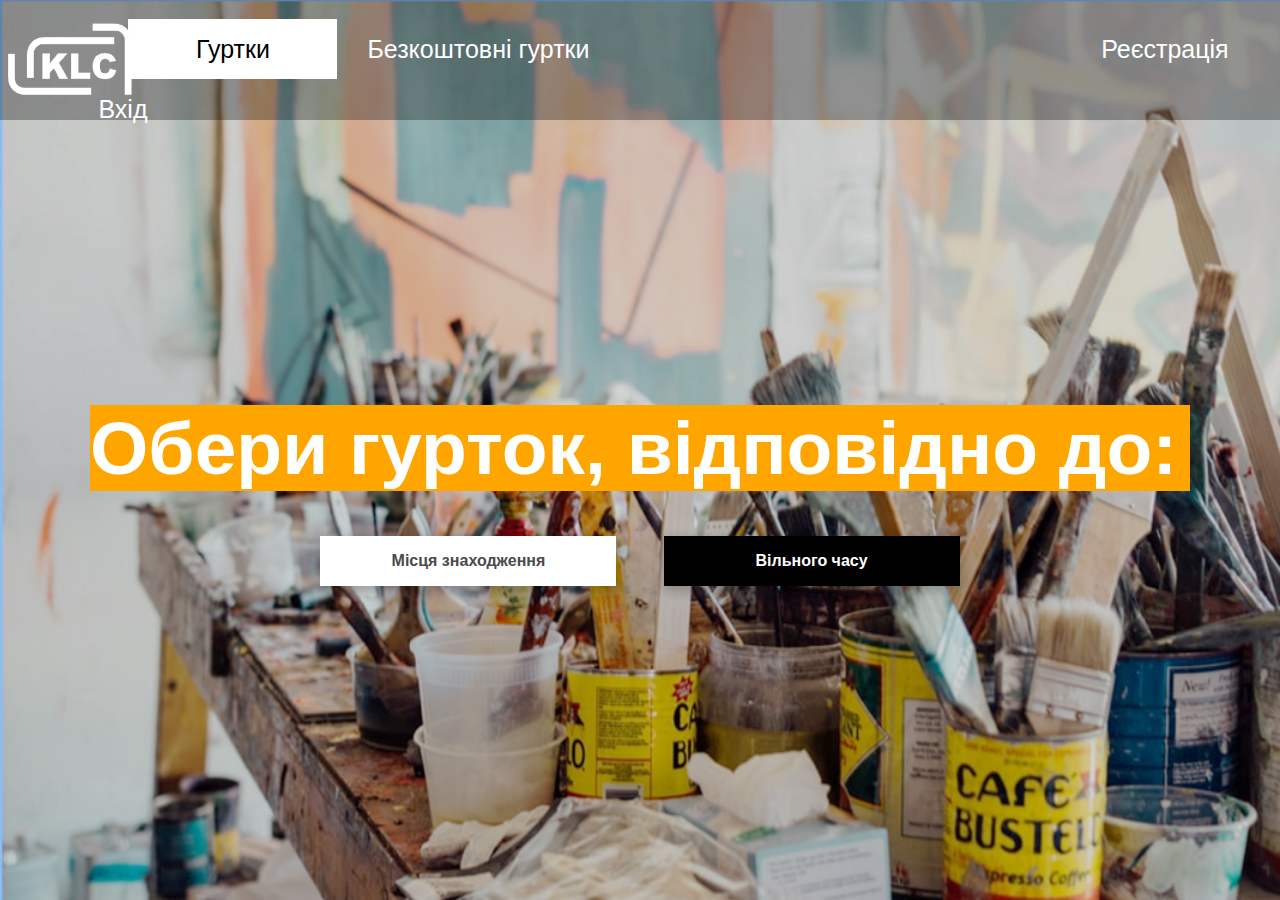
<file: index.html>
<!DOCTYPE html>
<html lang="uk">
<head>
 <meta charset="utf-8">
 <link href="css/index.css" rel="stylesheet">
 <title>JS</title>
</head>

<body>
<nav>

 <ul>
  <li style="margin-left: 10%;margin-top: 1.5%; width: 200px;"><a href="#" style="width: 200px; background-color: white; padding-left:5px; padding-right:4px; color: black">Гуртки</a>
   <ul>
    <li><a href="#" >Музика</a></li>
    <li><a href="#" >Освіта</a></li>
    <li><a href="#" >Мистецтво</a></li>
    <li><a href="list_gurtkiv.html">Спорт</a></li>
    <li><a href="#" >Хореографія</a></li>
   </ul>
  </li>
  <li style="margin-left: 20px"><a href="free_gur.html" style="width: 250px; color: white">Безкоштовні гуртки</a></li>
  <li style="margin-left: 35%"><a href="registration.html" style="color: white">Реєстрація</a></li>
  <li style="margin-left: 15px"><a href="#" style="color: white">Вхід</a></li>
 </ul>
</nav>
<img src="images/logotip.png" id="logotip" style="height: 95px; width: 133px;opacity: 1;position: absolute; top: 1.15%; left: 5px; z-index: 1;">
<!--<img src="images/for_leisure.png" id="img_for_leisure">-->

<!--<div id="free"> Безкоштовні гуртки</div>-->
<!--<div id="star" > <img src="images/star.jpg" style="width: 85%;height: 100%;"></div>-->

<!--<div id="registr" >Реєстрація</div>-->
<!--<div id="enter" >Вхід</div>-->

<!-- <input type=button id='bt1' class="button"> -->

<div id="reg"> <input type="button" id="registration" value="Реєстрація">  </div>
<input type=button id='bt1' class="button"> -->
<div id='main_pic1'><input type=image src='images/fon1.png' id='podkladka' class="img_main1"></div>
<div id='main_pic'><input type=image src='images/fon1.png' id='bt2' class="img_main"></div>

<div style="display: flex;position: absolute;top: 45%;width: 100%;justify-content: center;">
<div id="main_relative_bottom">
<div style="width:1100px;background-color: orange; color: white; z-index: 1; position: absolute; font-size: 75px;"><b>Обери гурток, відповідно до:</b></div>
<div class="button-parent">

 <div class="button-parent--inner" style="width: 700px;height: 200px;">
  <div class="button-item" style="position: absolute;top: 40%;right: 3%;width: 350px;">
   <a href="index_1.html" class="btn-1" style="font-weight:900;width: 200px;">Вільного часу</a>
  </div>
  <div class="button-item" style="position: absolute;top: 40%;left: 3%;width: 350px;">
   <a href="index_2.html" class="btn-2" style="font-weight:900;width: 200px;">Місця знаходження</a>
  </div>

 </div>
</div>
`

</div>
</div>

 <script src="https://ajax.googleapis.com/ajax/libs/jquery/2.2.0/jquery.min.js"></script>
 <script type="text/javascript" src="js/index.js" defer></script>
</body>
</html>
</file>
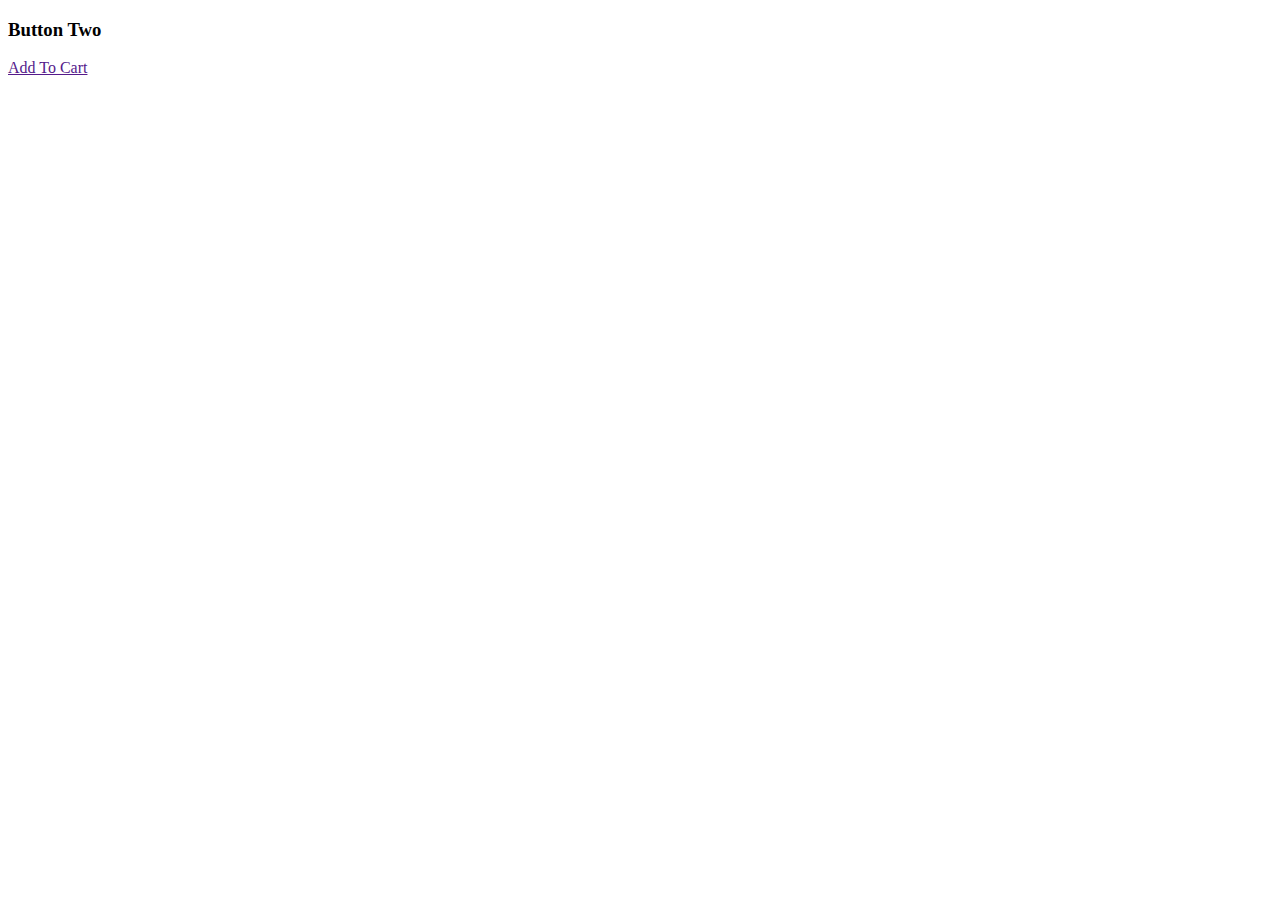
<file: button.html>
<!DOCTYPE html>
<html lang="en">
<head>
    <meta charset="UTF-8">
    <title>Title</title>
</head>
<body>
<div class="button-item">
    <h3>Button Two</h3>
    <a href="" class="btn-2">Add To Cart</a>
</div>
</body>
</html>
</file>
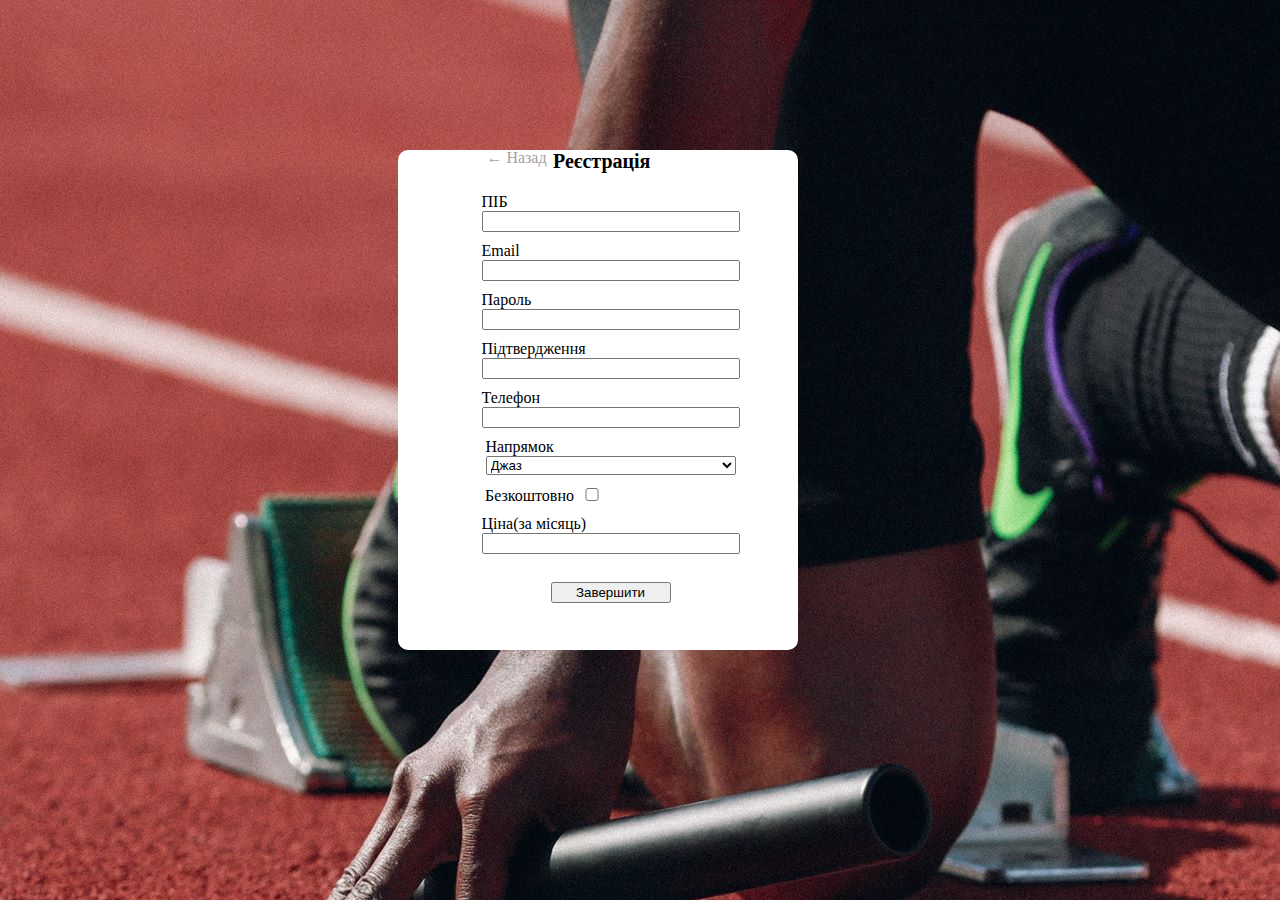
<file: extraclasses.html>
<!DOCTYPE html>
<html lang="uk">
 <head>
  <meta charset="utf-8">
  <link href="css/styles.css" rel="stylesheet">
  <title>registration</title>
 </head> 
 <body>
 <a href="registration.html" style="cursor: pointer;"><label style="color: #a2a2a0;position:absolute;top: 16.5%;left: 38%;cursor: pointer;"
 >← Назад</label></a>
<div id="main" class="formsignup">
	<form action="#">
		<label class="Front" style="font-weight: 600; font-size: 20px;margin-left: 130px;margin-top: -50px;">Реєстрація</label><br>
			<div>
			<div style="display: flex; justify-content: center;margin-top: 20px;">
			<div>
			<lable>ПІБ</lable>
			<br>
			<input style="width: 250px;" type="text" name="">
			</div>
			</div>
			<div style="display: flex; justify-content: center;margin-top: 10px;">
			<div>
			<label>Email</label>
			<br>
			<input style="width: 250px;" type="email" name="">
			</div>
			</div>
			<div style="display: flex; justify-content: center;margin-top: 10px;">
			<div >
			<label>Пароль</label>
			<br>
			<input style="width: 250px;" type="password" name="">
			</div>
			</div>
			<div style="display: flex; justify-content: center;margin-top: 10px;">
			<div>
			<label>Підтвердження</label>
			<br>
			<input style="width: 250px;" type="password" name="">
			</div>
			</div>
			<div style="display: flex; justify-content: center;margin-top: 10px;">
			<div>
			<label>Телефон</label>
			<br>
			<input style="width: 250px;" type="tel" name="">
			</div>
			</div>
			<div style="display: flex; justify-content: center;margin-top: 10px;">
			<div>
			<label>Напрямок</label>
			<br>
			<select style="width: 250px;" name="direction">
				<optgroup label="Музика">
					<option>Джаз</option>
					<option>Вокал</option>
					<option>Духовний інструмент</option>
					<option>Хоровий спів</option>
					<option>Струнний інструмент</option>
				</optgroup>
				<optgroup label="Освіта">
					<option>Іноземна мова</option>
					<option>Туризм</option>
					<option>Комп'ютерні гуртки</option>
					<option>Математика</option>
					<option>Фізика</option>
				</optgroup>
				<optgroup label="Мистецтво">
					<option>Театральне</option>
					<option>Циркове</option>
					<option>Ляльковий театр</option>
					<option>Малювання</option>
					<option>Рукоділля</option>
					<option>Шиття</option>
				</optgroup>
				<optgroup label="Спорт">\
					<option>Футбол</option>
					<option>Волейбол</option>
					<option>Бокс</option>
					<option>Легка атлетика</option>
					<option>Плавання</option>
					<option>Шахи</option>
				</optgroup>
				<optgroup label="Хореографія">
					<option>Бальні</option>
					<option>Народні</option>
					<option>Класичні</option>
					<option>Східні</option>
					<option>Сучасні</option>
				</optgroup>
			</select>
			</div>
			</div>
			<div style="display: flex; margin-left: 62px;margin-top: 10px;">
			<div>
			<label>Безкоштовно</label>
			<input style="width: 20px;" type="checkbox" name="">
			</div>
			</div>
			<div style="display: flex; justify-content: center;margin-top: 10px;">
			<div>
			<label>Ціна(за місяць)</label>
			<br>
			<input style="width: 250px;" type="text" name="">
			</div>
			</div>
		</div>
		<br>
		<div>
			<div style="display: flex; justify-content: center;margin-top: 10px;">
		<input style="width: 120px;" value="Завершити" type="submit">
			</div>
		</div>
	</form>
</div>

 <script type="text/javascript" src="js/proj1.js" defer></script>
 <script src="https://ajax.googleapis.com/ajax/libs/jquery/2.2.0/jquery.min.js"></script>
 </body>
 </html>
</file>
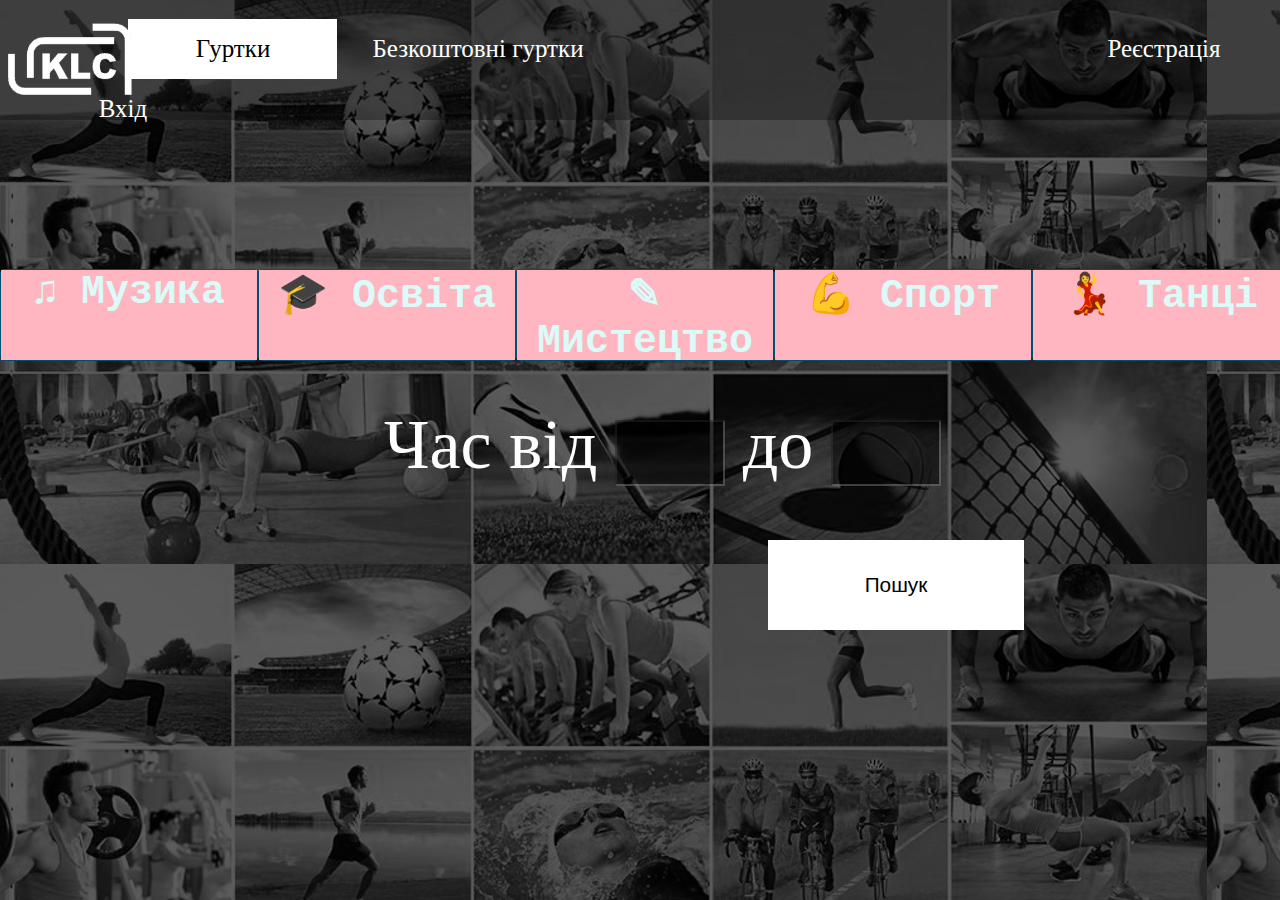
<file: index_1.html>
<!DOCTYPE html>
<html lang="uk">
<head>
 <meta charset="utf-8">
 <link href="css/index_1.css" rel="stylesheet">
 <title>JS</title>
</head>

<body>
<nav>

    <ul>
        <li style="margin-left: 10%;margin-top: 1.5%; width: 200px;"><a href="#" style="width: 200px; background-color: white; padding-left:5px; padding-right:4px; color: black">Гуртки</a>
            <ul>
                <li><a href="#" >Музика</a></li>
                <li><a href="#" >Освіта</a></li>
                <li><a href="#" >Мистецтво</a></li>
                <li><a href="list_gurtkiv.html">Спорт</a></li>
                <li><a href="#" >Хореографія</a></li>
            </ul>
        </li>
        <li style="margin-left: 20px"><a href="free_gur.html" style="width: 250px; color: white">Безкоштовні гуртки</a></li>
        <li style="margin-left: 35%"><a href="registration.html" style="color: white">Реєстрація</a></li>
        <li style="margin-left: 15px"><a href="#" style="color: white">Вхід</a></li>
    </ul>
</nav>
<img src="images/logotip.png" id="logotip" style="height: 95px; width: 133px;opacity: 1;position: absolute; top: 1.15%; left: 5px; z-index: 1;">

<div id="div_prekol">
   <div class="bla">
       <span class="for_span" onclick="if(this.style.backgroundColor == 'lightpink')this.style.backgroundColor = 'RosyBrown'; else this.style.backgroundColor = 'lightpink';">♫ Музика</span> </div>
    <div  class="bla"> <span class="for_span" onclick="if(this.style.backgroundColor == 'lightpink')this.style.backgroundColor = 'RosyBrown'; else this.style.backgroundColor = 'lightpink';">🎓 Освіта</span></div>
        <div  class="bla"><span class="for_span"  id="colors" onclick="if(this.style.backgroundColor == 'lightpink')this.style.backgroundColor = 'RosyBrown'; else this.style.backgroundColor = 'lightpink';"> ✎ Мистецтво</span></div>
 <div  class="bla"><span class="for_span" onclick="if(this.style.backgroundColor == 'lightpink')this.style.backgroundColor = 'RosyBrown'; else this.style.backgroundColor = 'lightpink';">💪 Спорт</span></div>
    <div class="bla"> <span class="for_span " onclick="if(this.style.backgroundColor == 'lightpink')this.style.backgroundColor = 'RosyBrown'; else this.style.backgroundColor = 'lightpink';">💃 Танці</span></div>
</div>

<div id="div_time"> Час від
    <input type="number" min="1" max="24" style="width: 8%;height: 60px; background-color: #000000;
opacity: 0.5; font-size: 45px; color: #FFFFFF;">
    до  <input type="number" min="1" max="24" style="width: 8%;height: 60px; background-color: #000000;
opacity: 0.5; font-size: 45px; color: #FFFFFF;">
</div>
<input type="button" class="bt" id="search" value="Пошук" style="position:absolute;top: 60%;
left: 60%;">


<!--<img src="images/for_leisure.png" id="img_for_leisure">-->

<!--<div id="free"> Безкоштовні гуртки</div>-->
<!--<div id="star" > <img src="images/star.jpg" style="width: 85%;height: 100%;"></div>-->

<!--<div id="registr" >Реєстрація</div>-->
<!--<div id="enter" >Вхід</div>-->

<!-- <input type=button id='bt1' class="button"> -->


<script src="https://ajax.googleapis.com/ajax/libs/jquery/2.2.0/jquery.min.js"></script>
 <script type="text/javascript" src="js/index_1.js" defer></script>
</body>
</html>
</file>
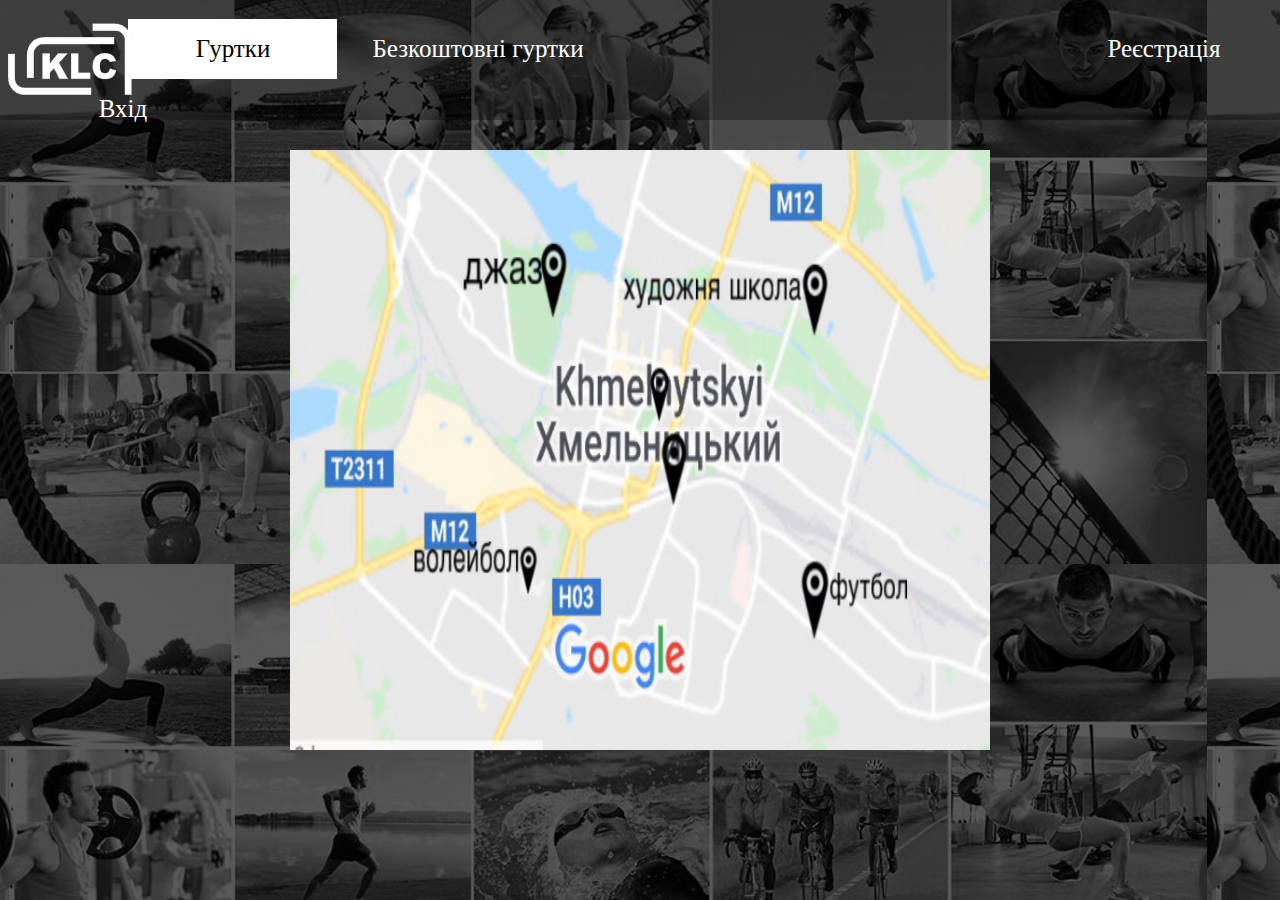
<file: index_2.html>
<!DOCTYPE html>
<html lang="uk">
<head>
    <meta charset="utf-8">
    <link href="css/index_1.css" rel="stylesheet">
    <title>JS</title>
</head>

<body>
<nav>

    <ul>
        <li style="margin-left: 10%;margin-top: 1.5%; width: 200px;"><a href="#" style="width: 200px; background-color: white; padding-left:5px; padding-right:4px; color: black">Гуртки</a>
            <ul>
                <li><a href="#" >Музика</a></li>
                <li><a href="#" >Освіта</a></li>
                <li><a href="#" >Мистецтво</a></li>
                <li><a href="list_gurtkiv.html">Спорт</a></li>
                <li><a href="#" >Хореографія</a></li>
            </ul>
        </li>
        <li style="margin-left: 20px"><a href="free_gur.html" style="width: 250px; color: white">Безкоштовні гуртки</a></li>
        <li style="margin-left: 35%"><a href="registration.html" style="color: white">Реєстрація</a></li>
        <li style="margin-left: 15px"><a href="#" style="color: white">Вхід</a></li>
    </ul>
</nav>

<img src="images/logotip.png" id="logotip" style="height: 95px; width: 133px;opacity: 1;position: absolute; top: 1.15%; left: 5px; z-index: 1;">

<div id="divmp" style = "position:absolute;top: 0;left: 0;height: 100%;width: 100%;display: flex;align-items: center;justify-content: center;"><img src="images/imap.JPG"  style="width: 700px;height: 600px;">
</div>



<!--<img src="images/for_leisure.png" id="img_for_leisure">-->

<!--<div id="free"> Безкоштовні гуртки</div>-->
<!--<div id="star" > <img src="images/star.jpg" style="width: 85%;height: 100%;"></div>-->

<!--<div id="registr" >Реєстрація</div>-->
<!--<div id="enter" >Вхід</div>-->

<!-- <input type=button id='bt1' class="button"> -->


<script src="https://ajax.googleapis.com/ajax/libs/jquery/2.2.0/jquery.min.js"></script>
<script type="text/javascript" src="js/index_1.js" defer></script>
</body>
</html>
</file>
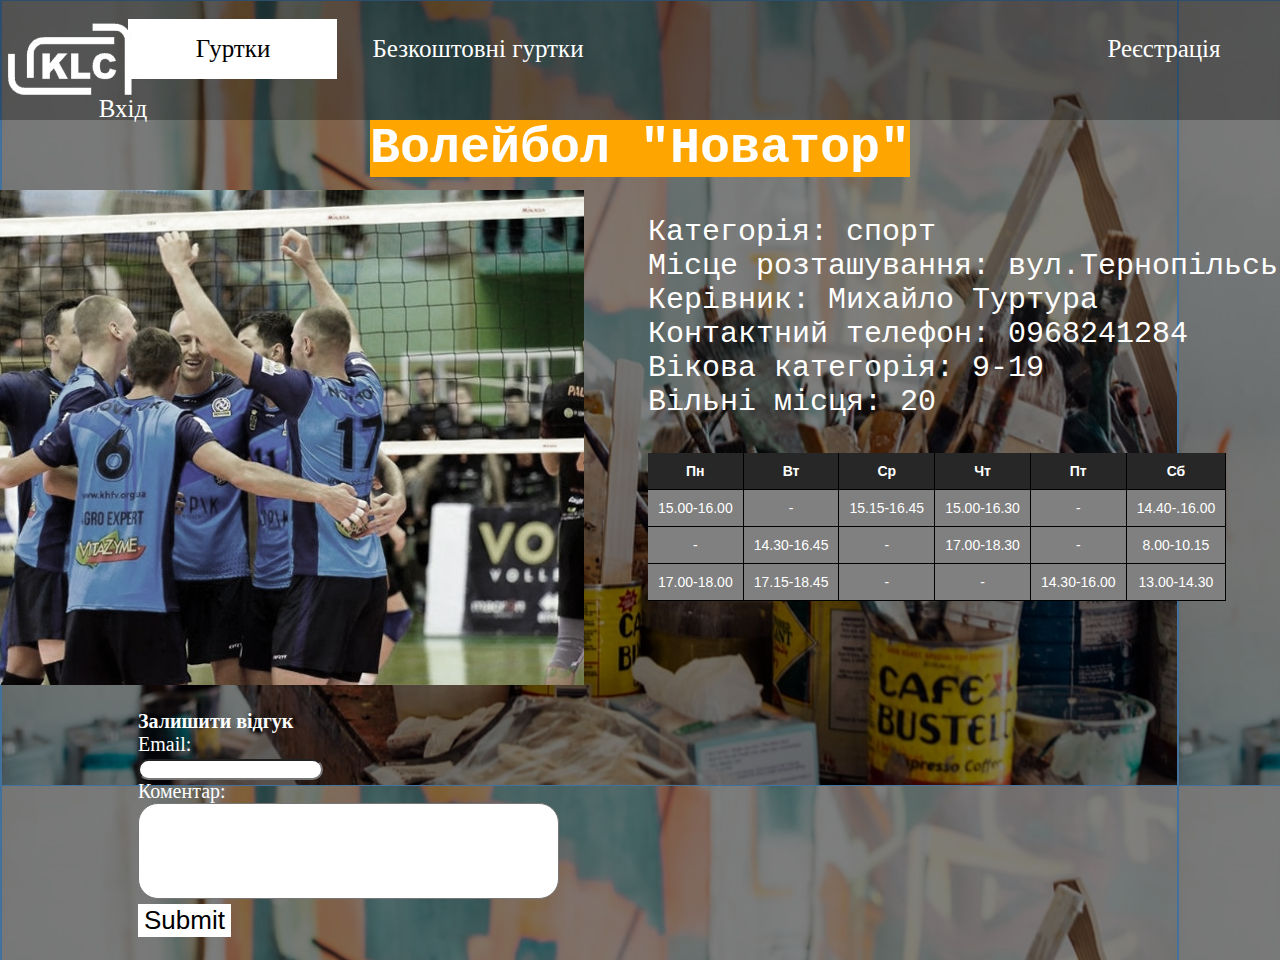
<file: main_gur.html>
<!DOCTYPE html>
<html lang="uk">
<head>
    <meta charset="utf-8">
    <link href="css/main_gurtok.css" rel="stylesheet">
    <title>JS</title>
</head>

<body>
<nav>

    <ul>
        <li style="margin-left: 10%;margin-top: 1.5%; width: 200px;"><a href="#" style="width: 200px; background-color: white; padding-left:5px; padding-right:4px; color: black">Гуртки</a>
            <ul>
                <li><a href="#" >Музика</a></li>
                <li><a href="#" >Освіта</a></li>
                <li><a href="#" >Мистецтво</a></li>
                <li><a href="list_gurtkiv.html">Спорт</a></li>
                <li><a href="#" >Хореографія</a></li>
            </ul>
        </li>
        <li style="margin-left: 20px"><a href="free_gur.html" style="width: 250px; color: white">Безкоштовні гуртки</a></li>
        <li style="margin-left: 35%"><a href="registration.html" style="color: white">Реєстрація</a></li>
        <li style="margin-left: 15px"><a href="#" style="color: white">Вхід</a></li>
    </ul>
</nav>
<img src="images/logotip.png" id="logotip" style="height: 95px; width: 133px;opacity: 1;position: absolute; top: 1.15%; left: 5px; z-index: 1;">
<div>
    <div style="border: ;display: flex;justify-content: center"><span style="color: white;background-color: orange;">
        <b style="font-size: 50px; font-family: monospace;"
        >Волейбол "Новатор"</b> </span></div>
    <div style="display: flex; justify-content: center;"
    <div style="width: 90%; display: flex;">
        <img src="images/photo2.png" alt="" style="margin-top: 1%; margin-left: 0.5%; display: inline; margin-left: -10%;">
        <pre style="display: inline; font-size: 30px;font-family:monospace;color: #FFFFFF; margin-left: 5%; margin-top: 3%"><span style="color: white">Категорія: спорт<br>Місце розташування: вул.Тернопільська<br>Керівник: Михайло Туртура<br>Контактний телефон: 0968241284<br>Вікова категорія: 9-19<br>Вільні місця: 20</span>
  <table>
            <tr>
                <th>Пн</th>
                <th style="text-align: center">Вт</th>
                <th>Ср</th>
                <th>Чт</th>
                <th>Пт</th>
                <th>Сб</th>
            </tr>
            <tr>
                <td>15.00-16.00</td>
                <td style="text-align: center">-</td>
                <td>15.15-16.45</td>
                <td>15.00-16.30</td>
                <td>-</td>
                <td>14.40-.16.00</td>
            </tr>
            <tr>
                <td>-</td>
                <td style="text-align: center">14.30-16.45</td>
                <td>-</td>
                <td>17.00-18.30</td>
                <td>-</td>
                <td>8.00-10.15</td>
            </tr>
            <tr>
                <td>17.00-18.00</td>
                <td style="text-align: center">17.15-18.45</td>
                <td>-</td>
                <td>-</td>
                <td>14.30-16.00</td>
                <td>13.00-14.30</td>
            </tr>
        </table></pre>
        <link rel="stylesheet" href="css/table.css">

</div>
    <form action="#" style="margin-left: 10%; margin-top: 2%;  font-size: 20px;padding-left: 10px; width: 400px; height: 250px;">
        <label style="width: 120px; color: white"><b>Залишити відгук</b> </label>
        <br>
        <label style="color: white">Email:</label>
        <br>
        <input type="email" style="border-radius: 15px 15px 15px 15px">
        <br>
        <label style="color: white;">Коментар:</label>
        <br>
        <textarea cols="50" rows="6" style="resize: none;border-radius: 20px 20px 20px 20px"></textarea><br>
        <input type="submit" class="bt">
    </form>
</div>


<!--<img src="images/for_leisure.png" id="img_for_leisure">-->

<!--<div id="free"> Безкоштовні гуртки</div>-->
<!--<div id="star" > <img src="images/star.jpg" style="width: 85%;height: 100%;"></div>-->

<!--<div id="registr" >Реєстрація</div>-->
<!--<div id="enter" >Вхід</div>-->

<!-- <input type=button id='bt1' class="button"> -->

<!--<div id='main_pic'><input type=image src='images/fon1.png' id='bt2' class="img_main"></div>-->
 <script src="https://ajax.googleapis.com/ajax/libs/jquery/2.2.0/jquery.min.js"></script>
 <script type="text/javascript" src="js/main_gurt.js" defer></script>
</body>
</html>
</file>
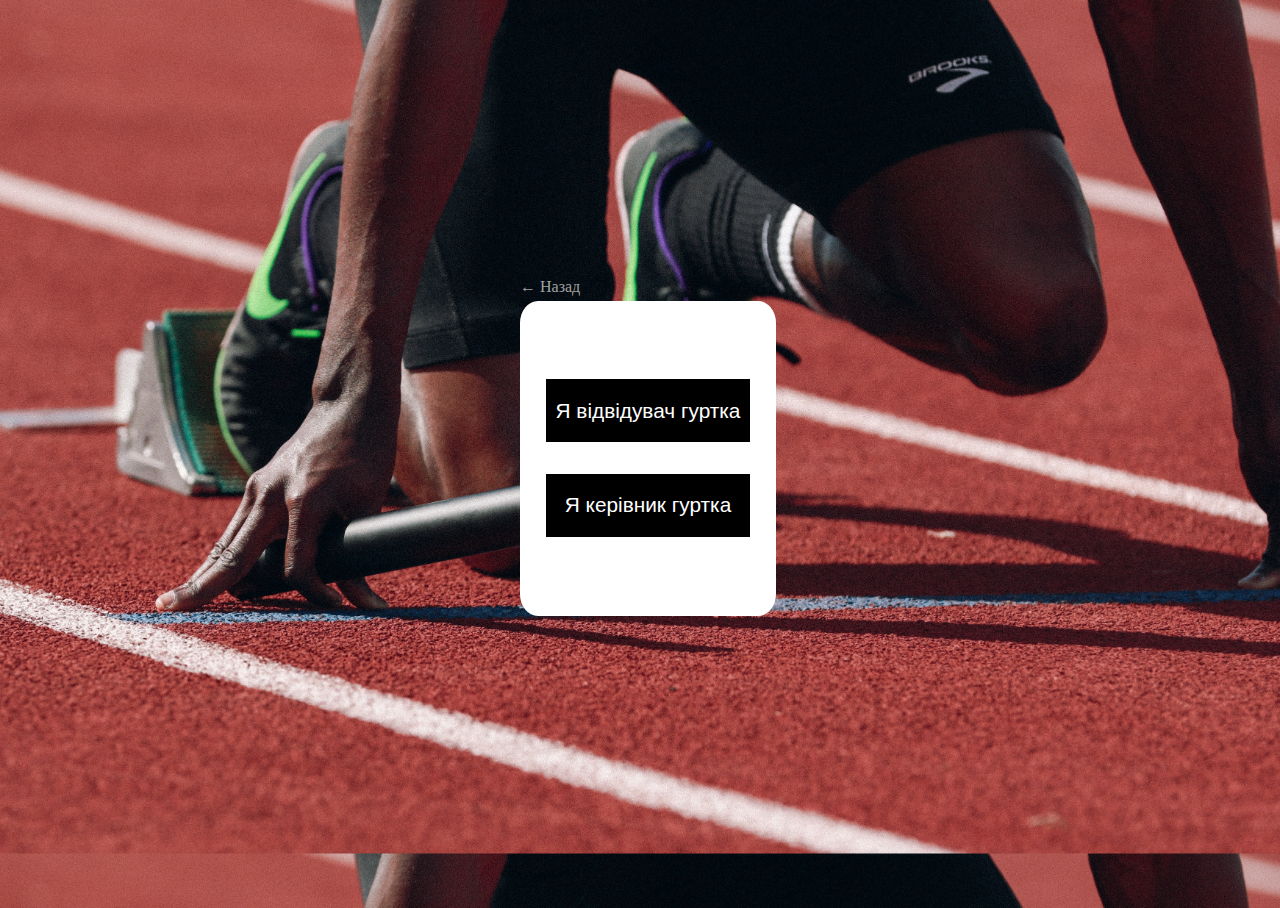
<file: registration.html>
<!DOCTYPE html>
<html lang="en">
<head>
    <meta charset="UTF-8">
    <link href="css/index_registration.css" rel="stylesheet">
    <title>регістрація</title>
</head>
<body>
<div id="main">
<a href="index.html" style="cursor: pointer;"><label style="color: #a2a2a0;position:absolute;top: 30%;left: 40%;cursor: pointer;"
>← Назад</label></a>
    <div id="div1">

        <input type="button" id="bt1" value="Я відвідувач гуртка" class="bt">
        <input type="button" id="bt2" value="Я керівник гуртка" class="bt">
    </div>

</div>
<script src="https://ajax.googleapis.com/ajax/libs/jquery/2.2.0/jquery.min.js"></script>
<script type="text/javascript" src="js/reg.js" defer></script>
</body>
</html>
</file>
<file: css/index.css>
body{

	margin: 0;
	padding: 0;
}
#logotip{
	width: 7%;
	height: 7%;
	border-radius: 10%;
	cursor: pointer;
}

#registr{
	position: absolute;
	top: 3%;
	left: 80%;
}

#enter{
	position: absolute;
	top: 3%;
	left: 90%;
}



.img_main{
	 width: 100%;
	 outline: 0;
	 cursor: default;
	 background-size: 100%;
	 background-position: center;
	 background-repeat: no-repeat;
 }
.img_main1{
	width: 100%;
	outline: 0;
	cursor: default;
	background-size: 100%;
	background-position: center;
	background-repeat: no-repeat;
}

#main_pic{
     display: flex;
	background-size: 100%;
	width: 100%;
	height: 100%;
	justify-content: center;
	position: absolute;
	left: 0px;
	top: 0px;
}
#main_pic1{
	display: flex;
	background-size: 100%;
	width: 100%;
	height: 100%;
	justify-content: center;
	position: absolute;
	left: 0px;
	top: 0px;
}

nav {
	/*margin: 100px 0;*/
	position: relative;
	z-index: 1;
	height: 120px;
	background-color: rgba(0, 0, 0, 0.3);
}

/* убираем отступы и поля, а также list-style для "ul",
 * и добавляем "position:relative" */
nav ul {
	padding:0;
	margin:0;
	list-style: none;
	position: relative;
}

/* применяем inline-block позиционирование к элементам навигации */
nav ul li {
	margin: 0px -7px 0 0;
	display:inline-block;

}

/* стилизуем ссылки */
nav a {
	display:block;
	padding: 0 8px;
	color:#000000;
	width: 200px;
	text-align: center;
	font-size:25px;
	line-height: 60px;
	text-decoration:none;
}

/* изменяем цвет фона при наведении курсора */
nav ul>li>ul>li>a:hover {
	padding-left: 4.5px;
	padding-right: 4.5px;
	background-color: rgba(0,0,0,0.5);
	color: white;
}
nav a:hover {
	background-color: rgba(0,0,0,0.5);
	color: white;
}
/* скрываем выпадающие списки по умолчанию
			 * и задаем абсолютное позиционирование */
nav ul ul {
	display: none;
	position: absolute;
	color: black;
	background: white;
	top: 100%;
}

/* отображаем выпадающий список при наведении */
nav ul li:hover > ul {
	display:inherit;
}

/* первый уровень выпадающего списка */
nav ul ul li {
	min-width:170px;
	float:none;
	display:list-item;
	position: relative;
}

@import url("https://fonts.googleapis.com/css?family=Montserrat:400,500,700,900");
body {
	font-family: "Montserrat", sans-serif;
}

#main_relative_bottom{
	display: flex;
	justify-content: center;
	position: absolute;
	top: 80%;
}

.button-parent {
	max-width: 1100px;
	z-index: 1;

	text-align: center;
}
.button-parent--inner {
	padding: 4em 1em;
}

a {
	text-decoration: none;
	font-weight: 500;
	position: relative;
	color: #4A4A4A;
	display: inline-block;
}

.button-item {
	padding-bottom: 2em;
}

.btn-2 {
	background-color: white;
	padding: 1em 3em;
	/*border: 3px solid #4A90E2;*/
	transition: all 300ms ease;
	box-shadow: 0px 4px 10px 2px rgba(0, 0, 0, 0.2);
}
.btn-2:before {
	position: absolute;
	content: '';
	width: 0%;
	height: 100%;
	background: #4A90E2;
	top: 0;
	left: auto;
	right: 0;
	z-index: -1;
	transition: all 300ms ease;
}
.btn-2:hover {
	color: white;
	background-color: black;
	box-shadow: none;
}
.btn-2:hover:before {
	position: absolute;
	content: '';
	width: 100%;
	height: 100%;
	background: #4A90E2;
	top: 0;
	left: 0;
	right: 0;
	z-index: -1;
}


.btn-1 {
	background-color: black;
	color: white;
	padding: 1em 3em;
	/*border: 3px solid #4A90E2;*/
	transition: all 300ms ease;
	box-shadow: 0px 4px 10px 2px rgba(0, 0, 0, 0.2);
}

.btn-1:hover {
	color: black;
	background-color: white;
	box-shadow: none;
}
</file>
<file: css/styles.css>
body{
	background-image: url(../images/photo.jpg);
}
.formsignup{
	background-color: white;
	height: 500px;
	width: 400px;
	border-radius: 10px;
}

#main>form{
	margin-left: 25px;
}
</file>
<file: css/index_1.css>
body{
    background-image: url("../images/fon_for_time.png");
	margin: 0;
	padding: 0;
	overflow: hidden;
}
#div_prekol{
	position: absolute;
	top: 30%;
	font-size: 35px;
	color: #FFFFFF;
	width: 100%;
	height: 10%;

	display: flex;
	justify-content: space-around;
    align-items: center;
}

.bt{
	font-size:1.3em;
	cursor: pointer;
	background: white ;
	color: black;
	border: white;
	outline: 0;
	width: 20%;
	height: 10%;
	border: #FFFFFF 1px;
}

.bt:hover{
	background: orange;color: white;
}


.bla{
	background-color: lightpink;
	width: 20%;
	height: 100%;
	display: flex;
	justify-content: center;
	text-align:center;
	align-items: center;
	border:solid 1px #004F72;
	-webkit-border-radius:4px;
	-moz-border-radius:4px;
	border-radius: 4px;
	font:40px "Lucida Console", Monaco, monospace;
	font-weight:bold;
	color:#dcfaf7;
	background-image: -moz-linear-gradient(top, #3BA4C7 0%, #1982A5 100%);
	cursor: pointer;


}
.for_div {


}
input.checkbox { background-color: #F00; color: #0F0; }

.for_span{
	background-color: lightpink;
	height: 90px;
	width: 374px;

}

#div_time{
	position: absolute;
	top: 45%;
	left: 30%;
	font-size: 70px;
	color: #FFFFFF;
	width: 100%;
}

#logotip{
	width: 7%;
	height: 7%;
	border-radius: 10%;
	cursor: pointer;
}

#registr{
	position: absolute;
	top: 3%;
	left: 80%;
}

#enter{
	position: absolute;
	top: 3%;
	left: 90%;
}



.img_main{
	 width: 100%;
	 outline: 0;
	 cursor: default;
	 background-size: 100%;
	 background-position: center;
	 background-repeat: no-repeat;
 }
.img_main1{
	width: 100%;
	outline: 0;
	cursor: default;
	background-size: 100%;
	background-position: center;
	background-repeat: no-repeat;
}

#main_pic{
     display: flex;
	background-size: 100%;
	width: 100%;
	height: 100%;
	justify-content: center;
	position: absolute;
	left: 0px;
	top: 0px;
}
#main_pic1{
	display: flex;
	background-size: 100%;
	width: 100%;
	height: 100%;
	justify-content: center;
	position: absolute;
	left: 0px;
	top: 0px;
}

nav {
	/*margin: 100px 0;*/
	position: relative;
	z-index: 1;
	height: 120px;
	background-color: rgba(0, 0, 0, 0.3);
}

/* убираем отступы и поля, а также list-style для "ul",
 * и добавляем "position:relative" */
nav ul {
	padding:0;
	margin:0;
	list-style: none;
	position: relative;
}

/* применяем inline-block позиционирование к элементам навигации */
nav ul li {
	margin: 0px -7px 0 0;
	display:inline-block;

}

/* стилизуем ссылки */
nav a {
	display:block;
	padding: 0 8px;
	color:#000000;
	width: 200px;
	text-align: center;
	font-size:25px;
	line-height: 60px;
	text-decoration:none;
}

/* изменяем цвет фона при наведении курсора */
nav a:hover {
	padding: 4.5px;
	background-color: rgba(0,0,0,0.5);
	color: white;
}
/* скрываем выпадающие списки по умолчанию
			 * и задаем абсолютное позиционирование */
nav ul ul {
	display: none;
	position: absolute;
	color: black;
	background: white;
	top: 100%;
}

/* отображаем выпадающий список при наведении */
nav ul li:hover > ul {
	display:inherit;
}

/* первый уровень выпадающего списка */
nav ul ul li {
	min-width:170px;
	float:none;
	display:list-item;
	position: relative;
}
</file>
<file: css/main_gurtok.css>
#logotip{
    width: 7%;
    height: 7%;
    cursor: pointer;
}

#registr{
    position: absolute;
    top: 3%;
    left: 80%;
}

body{
    background-image: url('../images/fonn.png');
    margin: 0;
    padding: 0;
    overflow: hidden;
}


nav {
    /*margin: 100px 0;*/
    position: relative;
    z-index: 1;
    height: 120px;
    background-color: rgba(0, 0, 0, 0.3);
}

/* убираем отступы и поля, а также list-style для "ul",
 * и добавляем "position:relative" */
nav ul {
    padding:0;
    margin:0;
    list-style: none;
    position: relative;
}

/* применяем inline-block позиционирование к элементам навигации */
nav ul li {
    margin: 0px -7px 0 0;
    display:inline-block;

}

/* стилизуем ссылки */
nav a {
    display:block;
    padding: 0 8px;
    color:#000000;
    width: 200px;
    text-align: center;
    font-size:25px;
    line-height: 60px;
    text-decoration:none;
}

/* изменяем цвет фона при наведении курсора */
nav ul>li>ul>li>a:hover {
    padding-left: 4.5px;
    padding-right: 4.5px;
    background-color: rgba(0,0,0,0.5);
    color: white;
}
nav a:hover {
    background-color: rgba(0,0,0,0.5);
    color: white;
}
/* скрываем выпадающие списки по умолчанию
			 * и задаем абсолютное позиционирование */
nav ul ul {
    display: none;
    position: absolute;
    color: black;
    background: white;
    top: 100%;
}

/* отображаем выпадающий список при наведении */
nav ul li:hover > ul {
    display:inherit;
}

/* первый уровень выпадающего списка */
nav ul ul li {
    min-width:170px;
    float:none;
    display:list-item;
    position: relative;
}


/*.lab:hover{
    text-decoration: underline;

}*/
</file>
<file: css/table.css>
table {
    font-family: "Lucida Sans Unicode", "Lucida Grande", Sans-Serif;
    font-size: 14px;
    border-collapse: collapse;
    text-align: center;
    position: relative;
}
th{
    /*background: #AFCDE7;*/
    background-color: #272727;
    color: white;
    padding: 10px;
}
th, td {
    padding: 10px;
    border-style: solid;
    border-width: 0 1px 1px 0;
    /*border-color: white;*/
    border-color: black;
}
td {
    /*background: #D8E6F3;*/
    background: grey;
}


.bt{
    font-size:1.3em;
    cursor: pointer;
    background: white;
    color: black;
    border: none;
    outline: 0;
}

.bt:hover{
    background: #F5B041;
}
</file>
<file: css/index_registration.css>
body{
    overflow: hidden;
    background-image: url(../images/fon_reg.jpg);
    background-size: 100%;
}

#main{
    position: absolute;
    display: flex;
    justify-content: center;
    align-items: center;
    width: 100%;
    height: 100%;
}

#div1{
    width: 20%;
    height: 35%;
    display: flex;
    justify-content: center;
    position: relative;
    background: white;
    border-radius: 7%;
}

#bt1{

    position: absolute;
    top: 25%;
    width: 80%;
    height: 20%;
}
#bt2{
    position: absolute;
    top: 55%;
    width: 80%;
    height: 20%;
}

.bt{
    font-size:1.3em;

    cursor: pointer;
    background: black ;
    color: white;
    border: none;
    outline: 0;
}

.bt:hover{
    background: #F5B041     ;
}
</file>
